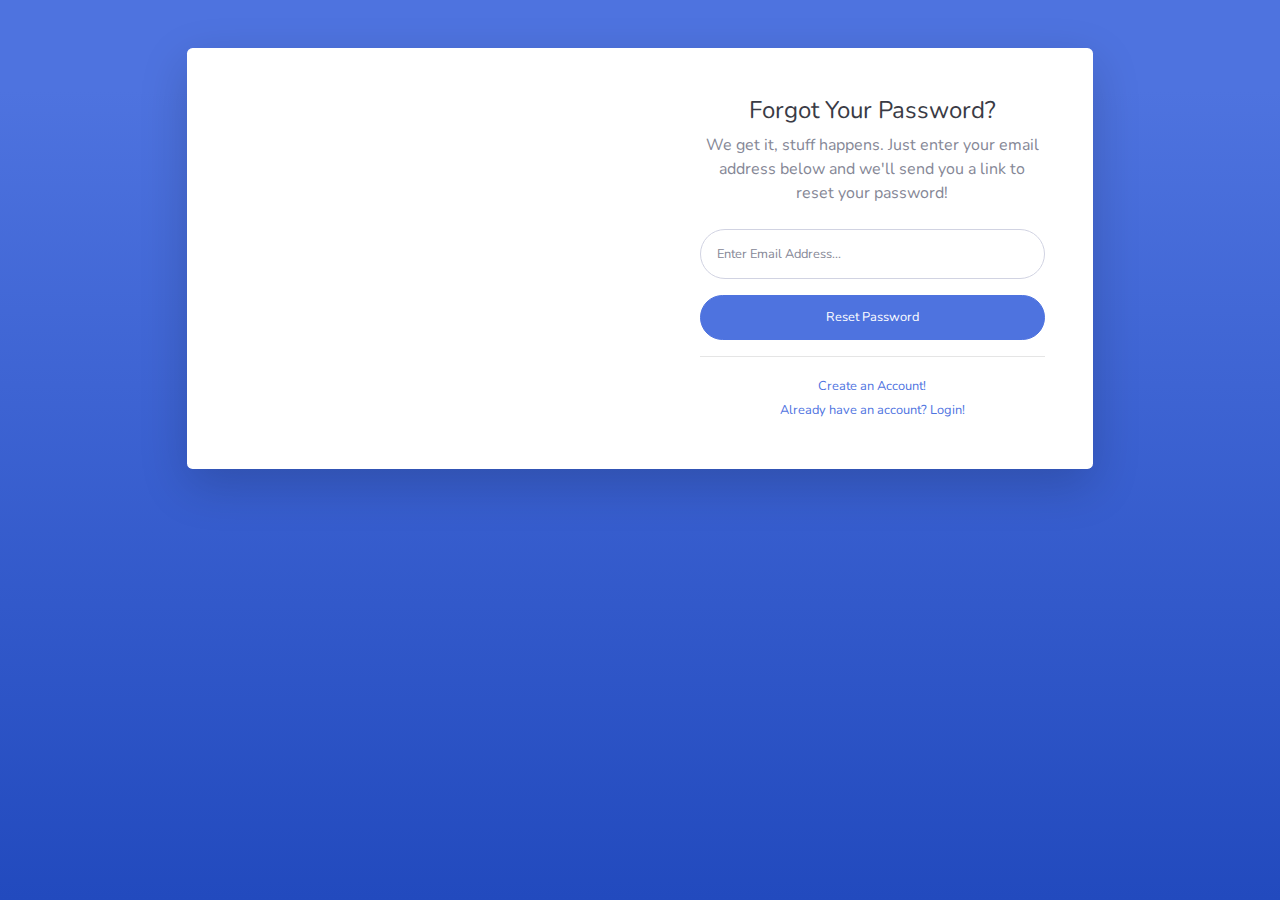
<file: startbootstrap-sb-admin-2-gh-pages/forgot-password.html>
<!DOCTYPE html>
<html lang="en">

<head>

    <meta charset="utf-8">
    <meta http-equiv="X-UA-Compatible" content="IE=edge">
    <meta name="viewport" content="width=device-width, initial-scale=1, shrink-to-fit=no">
    <meta name="description" content="">
    <meta name="author" content="">

    <title>SB Admin 2 - Forgot Password</title>

    <!-- Custom fonts for this template-->
    <link href="vendor/fontawesome-free/css/all.min.css" rel="stylesheet" type="text/css">
    <link
        href="https://fonts.googleapis.com/css?family=Nunito:200,200i,300,300i,400,400i,600,600i,700,700i,800,800i,900,900i"
        rel="stylesheet">

    <!-- Custom styles for this template-->
    <link href="css/sb-admin-2.min.css" rel="stylesheet">

</head>

<body class="bg-gradient-primary">

    <div class="container">

        <!-- Outer Row -->
        <div class="row justify-content-center">

            <div class="col-xl-10 col-lg-12 col-md-9">

                <div class="card o-hidden border-0 shadow-lg my-5">
                    <div class="card-body p-0">
                        <!-- Nested Row within Card Body -->
                        <div class="row">
                            <div class="col-lg-6 d-none d-lg-block bg-password-image"></div>
                            <div class="col-lg-6">
                                <div class="p-5">
                                    <div class="text-center">
                                        <h1 class="h4 text-gray-900 mb-2">Forgot Your Password?</h1>
                                        <p class="mb-4">We get it, stuff happens. Just enter your email address below
                                            and we'll send you a link to reset your password!</p>
                                    </div>
                                    <form class="user">
                                        <div class="form-group">
                                            <input type="email" class="form-control form-control-user"
                                                id="exampleInputEmail" aria-describedby="emailHelp"
                                                placeholder="Enter Email Address...">
                                        </div>
                                        <a href="login.html" class="btn btn-primary btn-user btn-block">
                                            Reset Password
                                        </a>
                                    </form>
                                    <hr>
                                    <div class="text-center">
                                        <a class="small" href="register.html">Create an Account!</a>
                                    </div>
                                    <div class="text-center">
                                        <a class="small" href="login.html">Already have an account? Login!</a>
                                    </div>
                                </div>
                            </div>
                        </div>
                    </div>
                </div>

            </div>

        </div>

    </div>

    <!-- Bootstrap core JavaScript-->
    <script src="vendor/jquery/jquery.min.js"></script>
    <script src="vendor/bootstrap/js/bootstrap.bundle.min.js"></script>

    <!-- Core plugin JavaScript-->
    <script src="vendor/jquery-easing/jquery.easing.min.js"></script>

    <!-- Custom scripts for all pages-->
    <script src="js/sb-admin-2.min.js"></script>

</body>

</html>
</file>
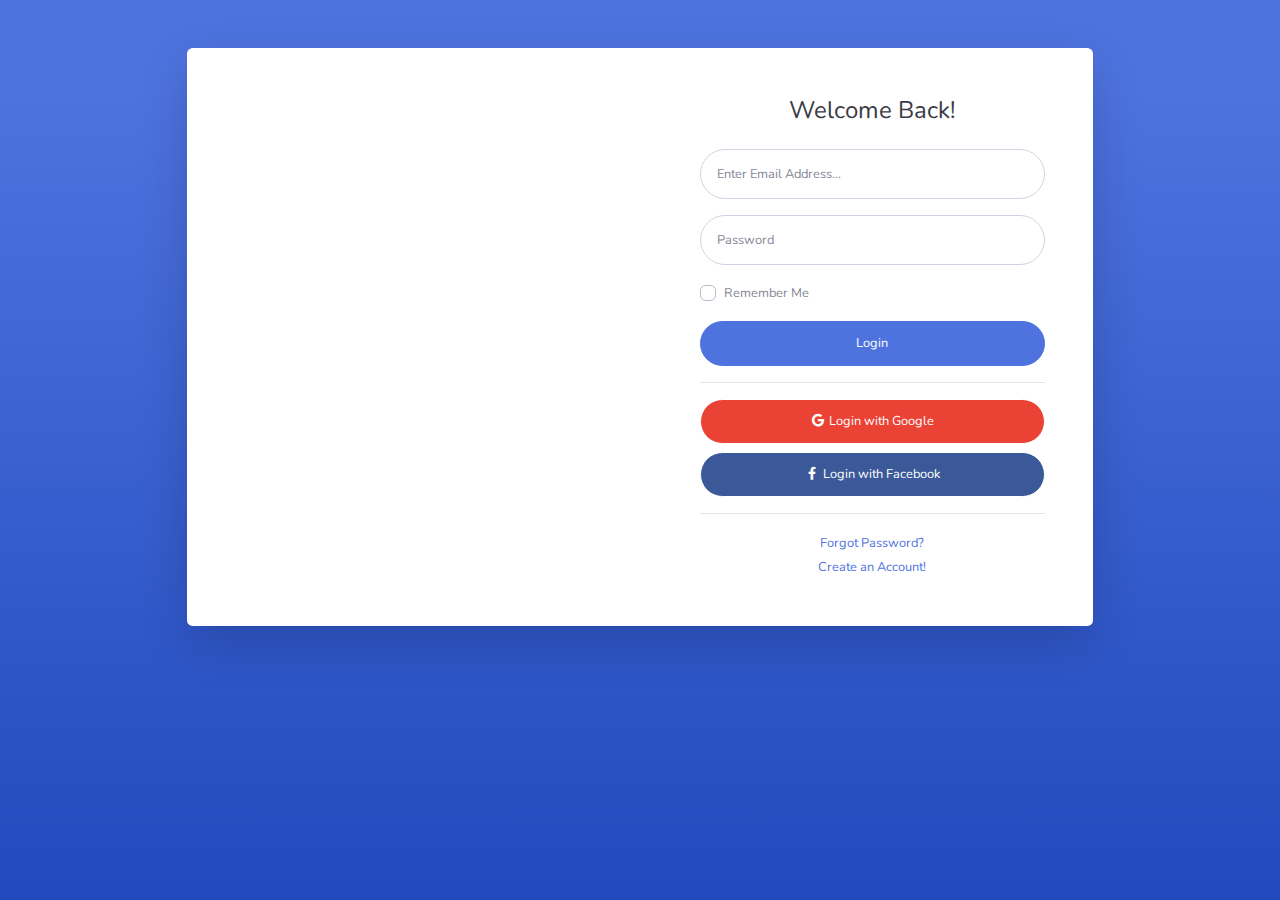
<file: startbootstrap-sb-admin-2-gh-pages/login.html>
<!DOCTYPE html>
<html lang="en">

<head>

    <meta charset="utf-8">
    <meta http-equiv="X-UA-Compatible" content="IE=edge">
    <meta name="viewport" content="width=device-width, initial-scale=1, shrink-to-fit=no">
    <meta name="description" content="">
    <meta name="author" content="">

    <title>SB Admin 2 - Login</title>

    <!-- Custom fonts for this template-->
    <link href="vendor/fontawesome-free/css/all.min.css" rel="stylesheet" type="text/css">
    <link
        href="https://fonts.googleapis.com/css?family=Nunito:200,200i,300,300i,400,400i,600,600i,700,700i,800,800i,900,900i"
        rel="stylesheet">

    <!-- Custom styles for this template-->
    <link href="css/sb-admin-2.min.css" rel="stylesheet">

</head>

<body class="bg-gradient-primary">

    <div class="container">

        <!-- Outer Row -->
        <div class="row justify-content-center">

            <div class="col-xl-10 col-lg-12 col-md-9">

                <div class="card o-hidden border-0 shadow-lg my-5">
                    <div class="card-body p-0">
                        <!-- Nested Row within Card Body -->
                        <div class="row">
                            <div class="col-lg-6 d-none d-lg-block bg-login-image"></div>
                            <div class="col-lg-6">
                                <div class="p-5">
                                    <div class="text-center">
                                        <h1 class="h4 text-gray-900 mb-4">Welcome Back!</h1>
                                    </div>
                                    <form class="user">
                                        <div class="form-group">
                                            <input type="email" class="form-control form-control-user"
                                                id="exampleInputEmail" aria-describedby="emailHelp"
                                                placeholder="Enter Email Address...">
                                        </div>
                                        <div class="form-group">
                                            <input type="password" class="form-control form-control-user"
                                                id="exampleInputPassword" placeholder="Password">
                                        </div>
                                        <div class="form-group">
                                            <div class="custom-control custom-checkbox small">
                                                <input type="checkbox" class="custom-control-input" id="customCheck">
                                                <label class="custom-control-label" for="customCheck">Remember
                                                    Me</label>
                                            </div>
                                        </div>
                                        <a href="index.html" class="btn btn-primary btn-user btn-block">
                                            Login
                                        </a>
                                        <hr>
                                        <a href="index.html" class="btn btn-google btn-user btn-block">
                                            <i class="fab fa-google fa-fw"></i> Login with Google
                                        </a>
                                        <a href="index.html" class="btn btn-facebook btn-user btn-block">
                                            <i class="fab fa-facebook-f fa-fw"></i> Login with Facebook
                                        </a>
                                    </form>
                                    <hr>
                                    <div class="text-center">
                                        <a class="small" href="forgot-password.html">Forgot Password?</a>
                                    </div>
                                    <div class="text-center">
                                        <a class="small" href="register.html">Create an Account!</a>
                                    </div>
                                </div>
                            </div>
                        </div>
                    </div>
                </div>

            </div>

        </div>

    </div>

    <!-- Bootstrap core JavaScript-->
    <script src="vendor/jquery/jquery.min.js"></script>
    <script src="vendor/bootstrap/js/bootstrap.bundle.min.js"></script>

    <!-- Core plugin JavaScript-->
    <script src="vendor/jquery-easing/jquery.easing.min.js"></script>

    <!-- Custom scripts for all pages-->
    <script src="js/sb-admin-2.min.js"></script>

</body>

</html>
</file>
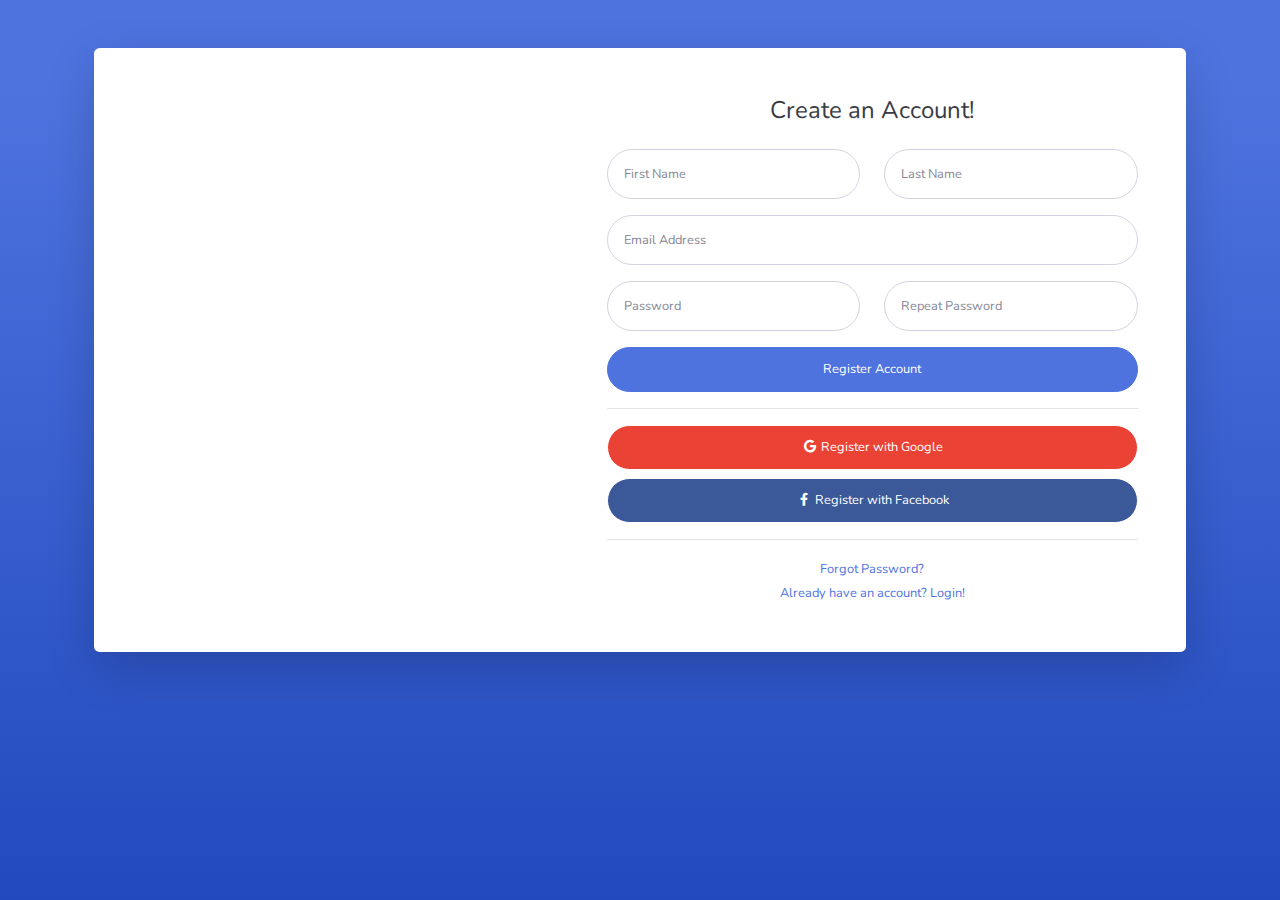
<file: startbootstrap-sb-admin-2-gh-pages/register.html>
<!DOCTYPE html>
<html lang="en">

<head>

    <meta charset="utf-8">
    <meta http-equiv="X-UA-Compatible" content="IE=edge">
    <meta name="viewport" content="width=device-width, initial-scale=1, shrink-to-fit=no">
    <meta name="description" content="">
    <meta name="author" content="">

    <title>SB Admin 2 - Register</title>

    <!-- Custom fonts for this template-->
    <link href="vendor/fontawesome-free/css/all.min.css" rel="stylesheet" type="text/css">
    <link
        href="https://fonts.googleapis.com/css?family=Nunito:200,200i,300,300i,400,400i,600,600i,700,700i,800,800i,900,900i"
        rel="stylesheet">

    <!-- Custom styles for this template-->
    <link href="css/sb-admin-2.min.css" rel="stylesheet">

</head>

<body class="bg-gradient-primary">

    <div class="container">

        <div class="card o-hidden border-0 shadow-lg my-5">
            <div class="card-body p-0">
                <!-- Nested Row within Card Body -->
                <div class="row">
                    <div class="col-lg-5 d-none d-lg-block bg-register-image"></div>
                    <div class="col-lg-7">
                        <div class="p-5">
                            <div class="text-center">
                                <h1 class="h4 text-gray-900 mb-4">Create an Account!</h1>
                            </div>
                            <form class="user">
                                <div class="form-group row">
                                    <div class="col-sm-6 mb-3 mb-sm-0">
                                        <input type="text" class="form-control form-control-user" id="exampleFirstName"
                                            placeholder="First Name">
                                    </div>
                                    <div class="col-sm-6">
                                        <input type="text" class="form-control form-control-user" id="exampleLastName"
                                            placeholder="Last Name">
                                    </div>
                                </div>
                                <div class="form-group">
                                    <input type="email" class="form-control form-control-user" id="exampleInputEmail"
                                        placeholder="Email Address">
                                </div>
                                <div class="form-group row">
                                    <div class="col-sm-6 mb-3 mb-sm-0">
                                        <input type="password" class="form-control form-control-user"
                                            id="exampleInputPassword" placeholder="Password">
                                    </div>
                                    <div class="col-sm-6">
                                        <input type="password" class="form-control form-control-user"
                                            id="exampleRepeatPassword" placeholder="Repeat Password">
                                    </div>
                                </div>
                                <a href="login.html" class="btn btn-primary btn-user btn-block">
                                    Register Account
                                </a>
                                <hr>
                                <a href="index.html" class="btn btn-google btn-user btn-block">
                                    <i class="fab fa-google fa-fw"></i> Register with Google
                                </a>
                                <a href="index.html" class="btn btn-facebook btn-user btn-block">
                                    <i class="fab fa-facebook-f fa-fw"></i> Register with Facebook
                                </a>
                            </form>
                            <hr>
                            <div class="text-center">
                                <a class="small" href="forgot-password.html">Forgot Password?</a>
                            </div>
                            <div class="text-center">
                                <a class="small" href="login.html">Already have an account? Login!</a>
                            </div>
                        </div>
                    </div>
                </div>
            </div>
        </div>

    </div>

    <!-- Bootstrap core JavaScript-->
    <script src="vendor/jquery/jquery.min.js"></script>
    <script src="vendor/bootstrap/js/bootstrap.bundle.min.js"></script>

    <!-- Core plugin JavaScript-->
    <script src="vendor/jquery-easing/jquery.easing.min.js"></script>

    <!-- Custom scripts for all pages-->
    <script src="js/sb-admin-2.min.js"></script>

</body>

</html>
</file>
